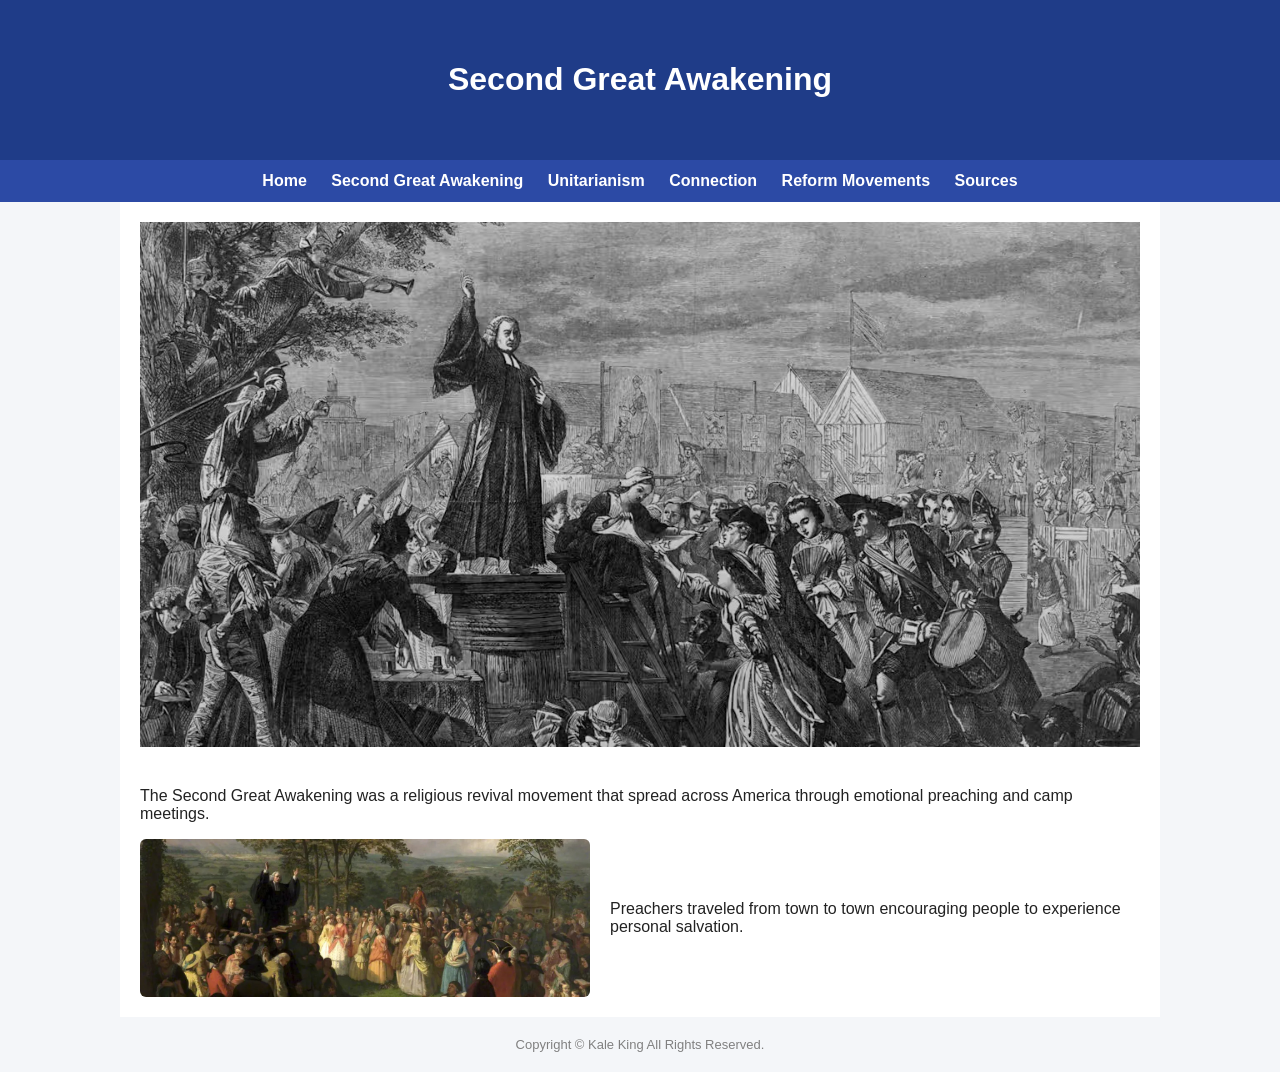
<file: awakeing.html>
<!DOCTYPE html>
<html>
<head>
  <meta charset="UTF-8">
  <title>Second Great Awakening</title>
  <link rel="stylesheet" href="style.css">
</head>

<body>

<header><h1>Second Great Awakening</h1></header>

<nav>
  <a href="index.html">Home</a>
  <a href="awakening.html">Second Great Awakening</a>
  <a href="unitarianism.html">Unitarianism</a>
  <a href="connection.html">Connection</a>
  <a href="reform.html">Reform Movements</a>
  <a href="sources.html">Sources</a>
</nav>

<div class="container">

  <img src="pic6.jpg" class="banner">

  <p>
    The Second Great Awakening was a religious revival movement that spread across America through emotional preaching and camp meetings.
  </p>

  <div class="grid">
    <img src="pic7.jpg">
    <p>
      Preachers traveled from town to town encouraging people to experience personal salvation.
    </p>
  </div>

</div>

<footer>
Copyright © Kale King All Rights Reserved.
</footer>

</body>
</html>
</file>
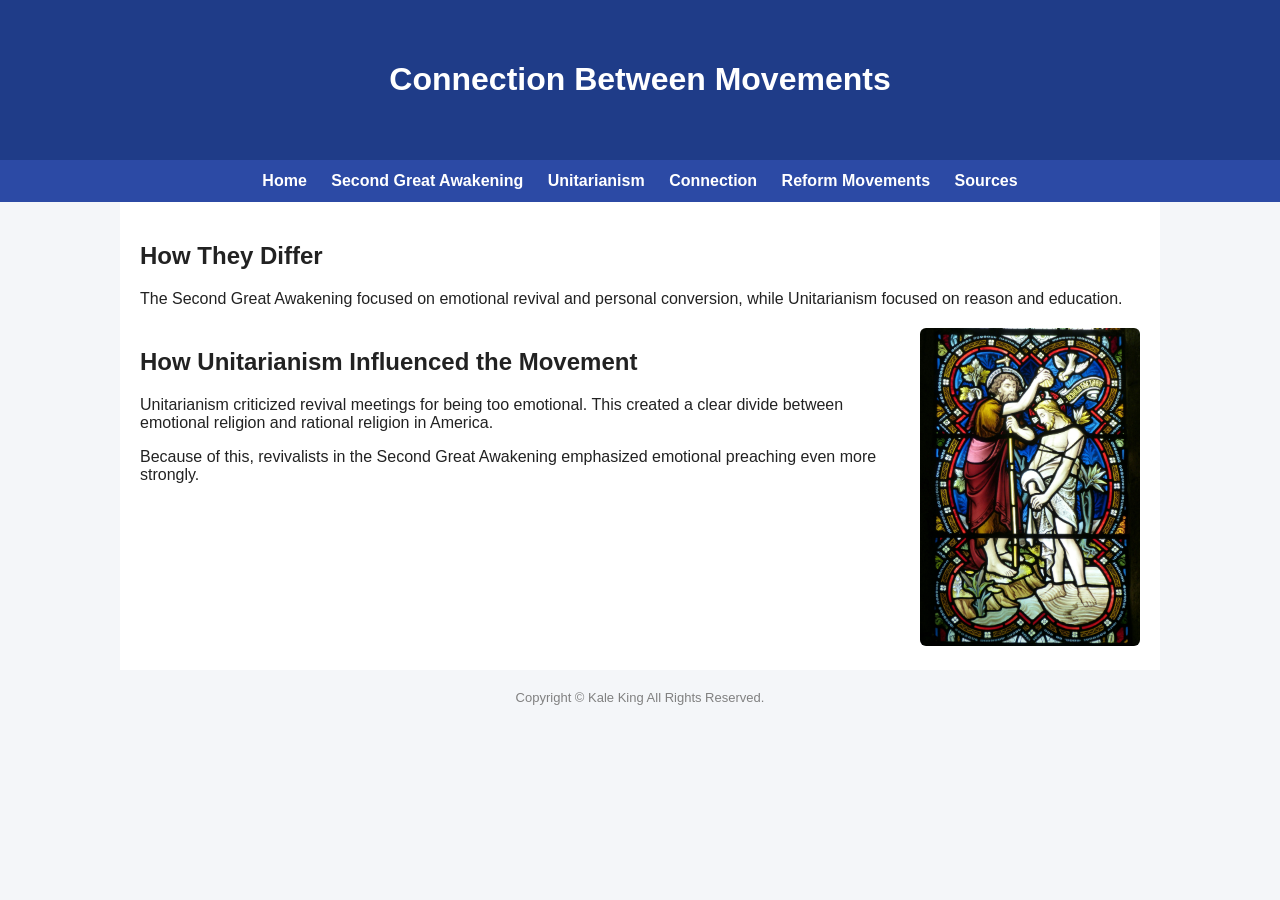
<file: connection.html>
<!DOCTYPE html>
<html lang="en">
<head>
  <meta charset="UTF-8">
  <title>Connection</title>
  <link rel="stylesheet" href="style.css">

  <style>
    .connection-flex {
      display: flex;
      gap: 20px;
      align-items: flex-start;
      margin-top: 20px;
    }

    .connection-text {
      flex: 1;
    }

    .connection-img img {
      width: 220px;
      height: auto;
      border-radius: 6px;
    }
  </style>
</head>

<body>

<header>
  <h1>Connection Between Movements</h1>
</header>

<nav>
  <a href="index.html">Home</a>
  <a href="awakening.html">Second Great Awakening</a>
  <a href="unitarianism.html">Unitarianism</a>
  <a href="connection.html">Connection</a>
  <a href="reform.html">Reform Movements</a>
  <a href="sources.html">Sources</a>
</nav>

<div class="container">

  <h2>How They Differ</h2>

  <p>
    The Second Great Awakening focused on emotional revival and personal conversion, while Unitarianism focused on reason and education.
  </p>

  <div class="connection-flex">

    <div class="connection-text">

      <h2>How Unitarianism Influenced the Movement</h2>

      <p>
        Unitarianism criticized revival meetings for being too emotional. This created a clear divide between emotional religion and rational religion in America.
      </p>

      <p>
        Because of this, revivalists in the Second Great Awakening emphasized emotional preaching even more strongly.
      </p>

    </div>

    <!-- PIC 9 (RIGHT SIDE IMAGE) -->
    <div class="connection-img">
      <img src="pic9.jpg">
    </div>

  </div>

</div>

<footer>
  Copyright © Kale King All Rights Reserved.
</footer>

</body>
</html>
</file>
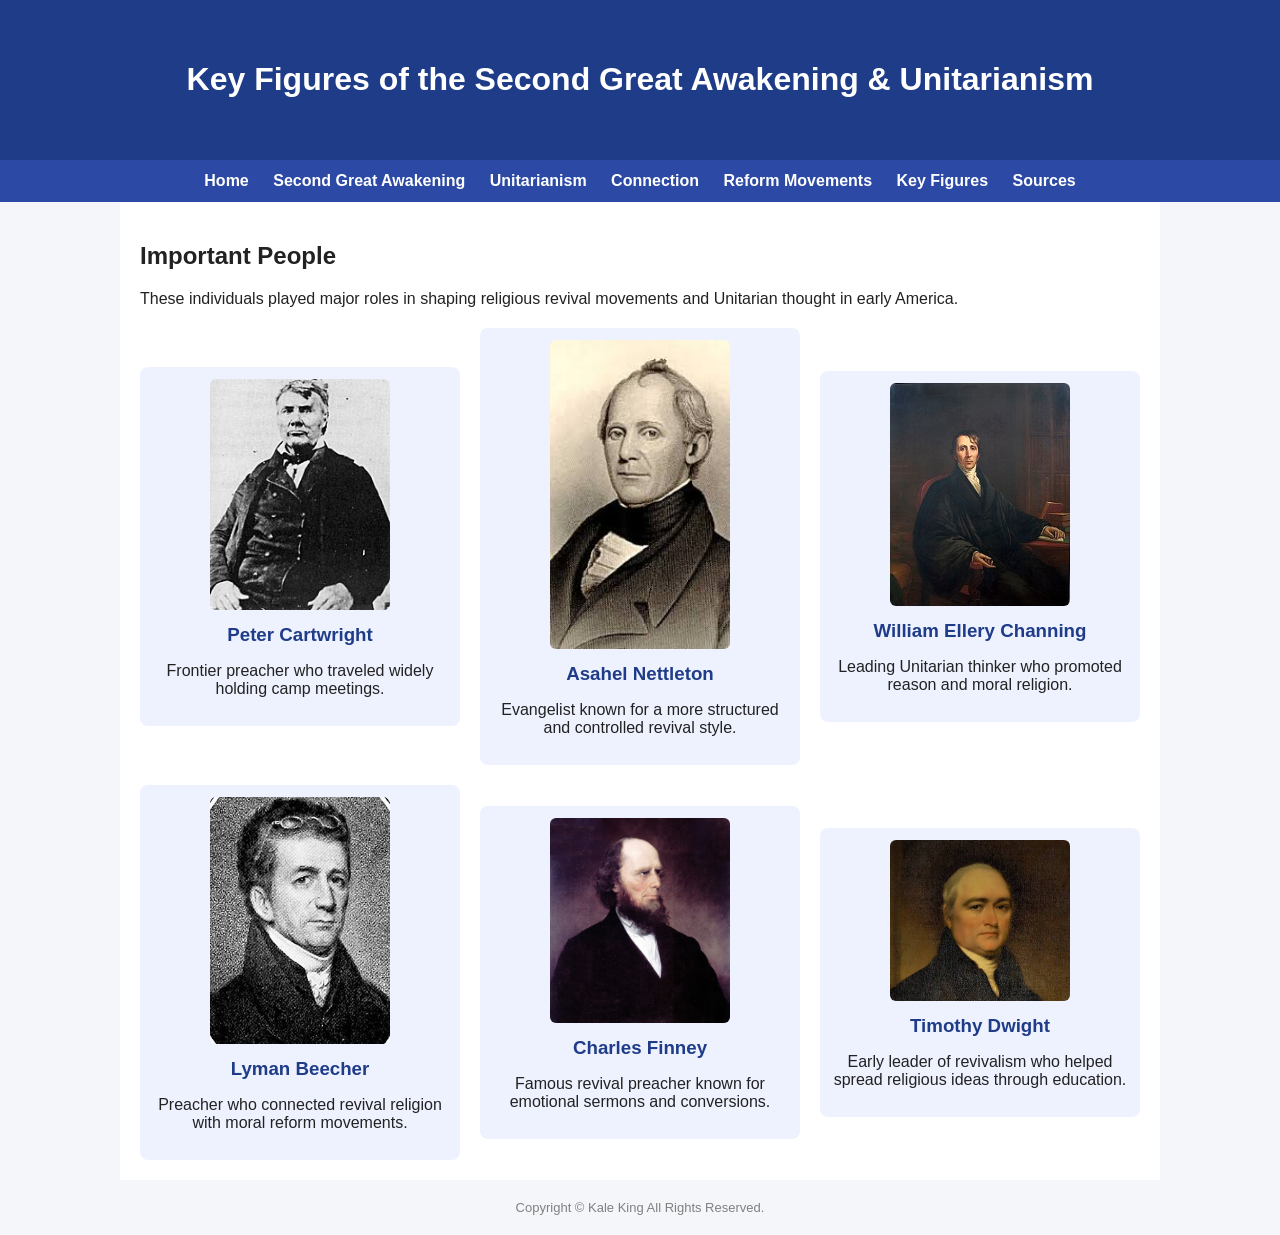
<file: KeyFigures.html>
<!DOCTYPE html>
<html lang="en">
<head>
  <meta charset="UTF-8">
  <title>Key Figures</title>
  <link rel="stylesheet" href="style.css">

  <style>
    .grid {
      display: grid;
      grid-template-columns: repeat(3, 1fr);
      gap: 20px;
      margin-top: 20px;
    }

    .card {
      background: #eef2ff;
      padding: 12px;
      border-radius: 8px;
      text-align: center;
    }

    .card img {
      width: 100%;
      max-width: 180px;
      height: auto;
      border-radius: 6px;
    }

    .card h3 {
      margin: 10px 0 5px;
      color: #1f3c88;
    }

    @media (max-width: 800px) {
      .grid {
        grid-template-columns: 1fr;
      }
    }
  </style>
</head>

<body>

<header>
  <h1>Key Figures of the Second Great Awakening & Unitarianism</h1>
</header>

<nav>
  <a href="index.html">Home</a>
  <a href="awakening.html">Second Great Awakening</a>
  <a href="unitarianism.html">Unitarianism</a>
  <a href="connection.html">Connection</a>
  <a href="reform.html">Reform Movements</a>
  <a href="KeyFigures.html">Key Figures</a>
  <a href="sources.html">Sources</a>
</nav>

<div class="container">

  <h2>Important People</h2>

  <p>
    These individuals played major roles in shaping religious revival movements and Unitarian thought in early America.
  </p>

  <div class="grid">

    <div class="card">
      <img src="pic11.jpg">
      <h3>Peter Cartwright</h3>
      <p>Frontier preacher who traveled widely holding camp meetings.</p>
    </div>

    <div class="card">
      <img src="pic12.jpeg">
      <h3>Asahel Nettleton</h3>
      <p>Evangelist known for a more structured and controlled revival style.</p>
    </div>

    <div class="card">
      <img src="pic13.jpg">
      <h3>William Ellery Channing</h3>
      <p>Leading Unitarian thinker who promoted reason and moral religion.</p>
    </div>

    <div class="card">
      <img src="pic15.jpg">
      <h3>Lyman Beecher</h3>
      <p>Preacher who connected revival religion with moral reform movements.</p>
    </div>

    <div class="card">
      <img src="pic16.jpg">
      <h3>Charles Finney</h3>
      <p>Famous revival preacher known for emotional sermons and conversions.</p>
    </div>

    <div class="card">
      <img src="pic17.webp">
      <h3>Timothy Dwight</h3>
      <p>Early leader of revivalism who helped spread religious ideas through education.</p>
    </div>

  </div>

</div>

<footer>
  Copyright © Kale King All Rights Reserved.
</footer>

</body>
</html>
</file>
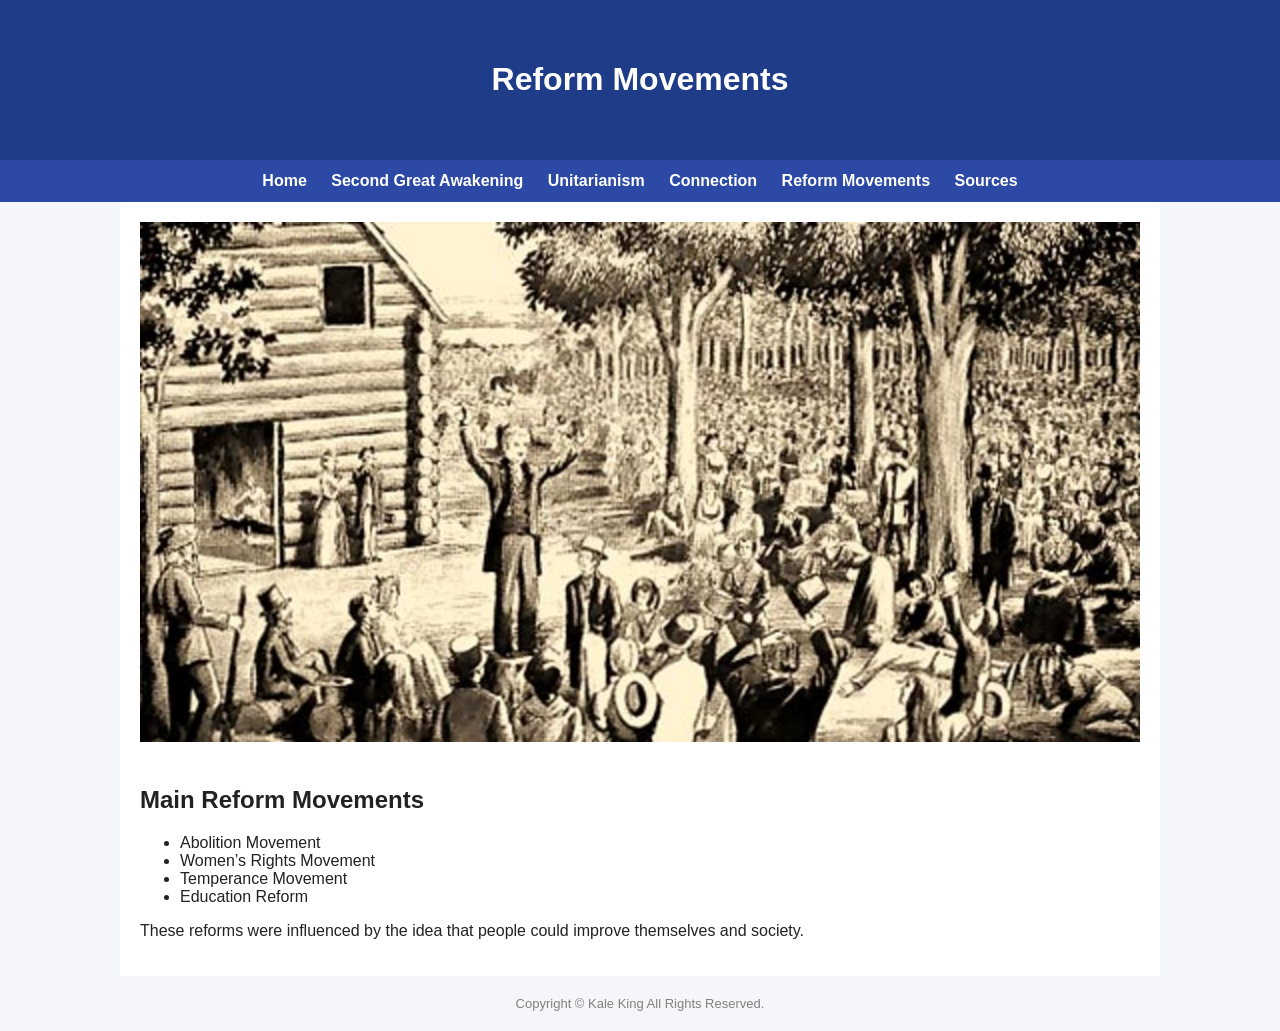
<file: reform.html>
<!DOCTYPE html>
<html>
<head>
  <meta charset="UTF-8">
  <title>Reform Movements</title>
  <link rel="stylesheet" href="style.css">
</head>

<body>

<header><h1>Reform Movements</h1></header>

<nav>
  <a href="index.html">Home</a>
  <a href="awakening.html">Second Great Awakening</a>
  <a href="unitarianism.html">Unitarianism</a>
  <a href="connection.html">Connection</a>
  <a href="reform.html">Reform Movements</a>
  <a href="sources.html">Sources</a>
</nav>

<div class="container">

  <img src="pic8.jpg" class="banner">

  <h2>Main Reform Movements</h2>

  <ul>
    <li>Abolition Movement</li>
    <li>Women’s Rights Movement</li>
    <li>Temperance Movement</li>
    <li>Education Reform</li>
  </ul>

  <p>
    These reforms were influenced by the idea that people could improve themselves and society.
  </p>

</div>

<footer>
Copyright © Kale King All Rights Reserved.
</footer>

</body>
</html>
</file>
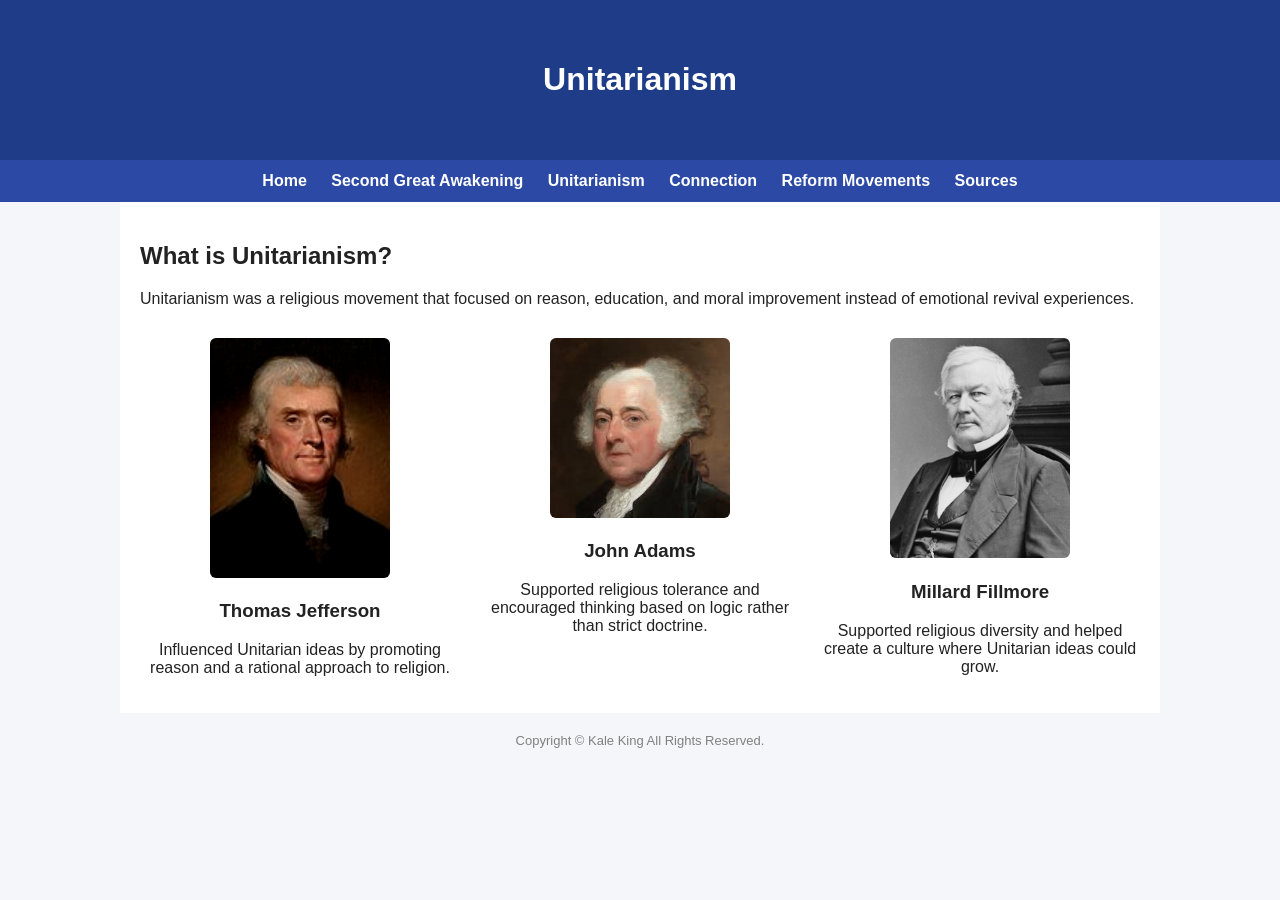
<file: unitarianism.html>
<!DOCTYPE html>
<html lang="en">
<head>
  <meta charset="UTF-8">
  <title>Unitarianism</title>
  <link rel="stylesheet" href="style.css">

  <style>
    .person-grid {
      display: flex;
      gap: 20px;
      align-items: flex-start;
      margin-top: 20px;
    }

    .person {
      width: 33%;
      text-align: center;
    }

    .person img {
      width: 100%;
      max-width: 180px;
      height: auto;
      border-radius: 6px;
    }

    .text-left {
      flex: 1;
    }

    .section {
      margin-bottom: 30px;
    }
  </style>
</head>

<body>

<header>
  <h1>Unitarianism</h1>
</header>

<nav>
  <a href="index.html">Home</a>
  <a href="awakening.html">Second Great Awakening</a>
  <a href="unitarianism.html">Unitarianism</a>
  <a href="connection.html">Connection</a>
  <a href="reform.html">Reform Movements</a>
  <a href="sources.html">Sources</a>
</nav>

<div class="container">

  <div class="section">
    <h2>What is Unitarianism?</h2>
    <p>
      Unitarianism was a religious movement that focused on reason, education, and moral improvement instead of emotional revival experiences.
    </p>
  </div>

  <!-- SECTION: PEOPLE -->

  <div class="person-grid">

    <div class="person">
      <img src="pic3.jpg">
      <h3>Thomas Jefferson</h3>
      <p>
        Influenced Unitarian ideas by promoting reason and a rational approach to religion.
      </p>
    </div>

    <div class="person">
      <img src="pic4.jpg">
      <h3>John Adams</h3>
      <p>
        Supported religious tolerance and encouraged thinking based on logic rather than strict doctrine.
      </p>
    </div>

    <div class="person">
      <img src="pic5.jpg">
      <h3>Millard Fillmore</h3>
      <p>
        Supported religious diversity and helped create a culture where Unitarian ideas could grow.
      </p>
    </div>

  </div>

</div>

<footer>
  Copyright © Kale King All Rights Reserved.
</footer>

</body>
</html>
</file>
<file: style.css>
body {
  margin: 0;
  font-family: Arial, sans-serif;
  background: #f4f6f9;
  color: #222;
}

header {
  background: #1f3c88;
  color: white;
  padding: 40px 20px;
  text-align: center;
}

nav {
  background: #2c4aa5;
  text-align: center;
  padding: 12px;
}

nav a {
  color: white;
  text-decoration: none;
  margin: 0 10px;
  font-weight: bold;
}

nav a:hover {
  text-decoration: underline;
}

.container {
  max-width: 1000px;
  margin: auto;
  background: white;
  padding: 20px;
}

.banner {
  width: 100%;
  height: auto;
  margin-bottom: 20px;
}

.section {
  margin-bottom: 25px;
}

.grid {
  display: flex;
  gap: 20px;
  align-items: center;
}

.grid img {
  width: 45%;
  border-radius: 6px;
}

footer {
  text-align: center;
  padding: 20px;
  font-size: 13px;
  color: gray;
}
</file>
